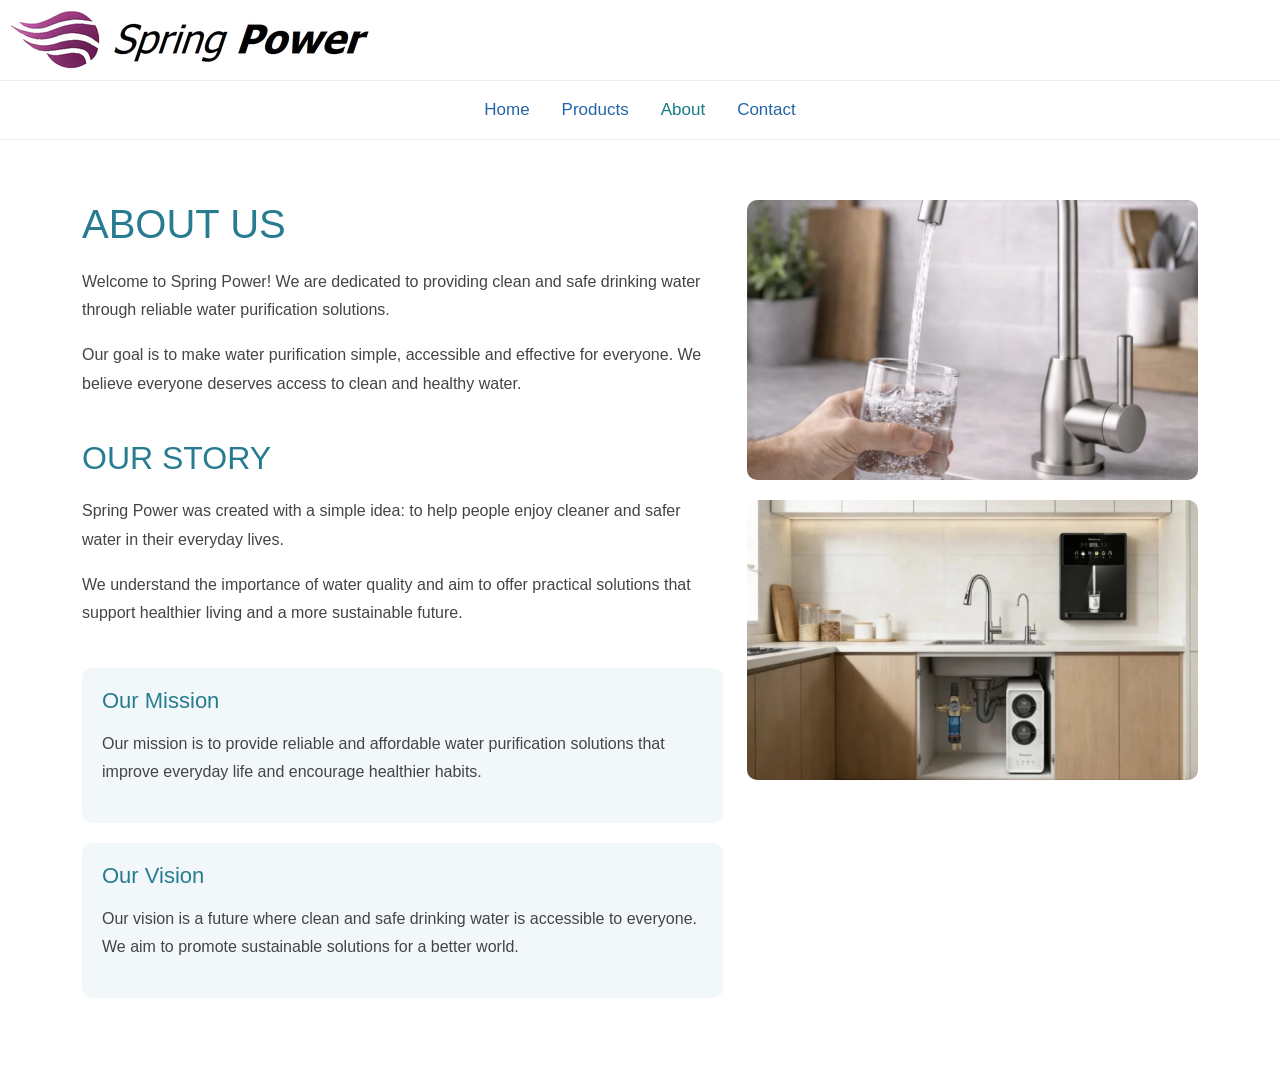
<file: about.html>
<!DOCTYPE html>
<html lang="en">

<head>
    <meta charset="UTF-8">
    <meta name="viewport" content="width=device-width, initial-scale=1.0">
    <title>About Us - Spring Power</title>

    <!-- Bootstrap CSS -->
    <link href="https://cdn.jsdelivr.net/npm/bootstrap@5.3.3/dist/css/bootstrap.min.css" rel="stylesheet">

    <!-- Group CSS -->
    <link rel="stylesheet" href="css/style.css">
	
</head>

<body>

    <!-- Logo -->
    <div class="logo">
        <img src="images/logo.webp" alt="Spring Power Logo">
    </div>

    <!-- Navigation Bar -->
   <div class="navbar">
		<ul class="nav">
			  <li class="nav-item">
				<a class="nav-link" href="index.html">Home</a>
			  </li>
			  <li class="nav-item">
				<a class="nav-link" href="products.html">Products</a>
			  </li>
			  <li class="nav-item">
				<a class="nav-link active" aria-current="page" href="about.html">About</a>
			  </li>
			   <li class="nav-item">
				<a class="nav-link" href="contact.html">Contact</a>
			  </li>
		</ul>
	</div>

    <!-- About Page Content -->
    <main class="container about-page">

        <div class="row">

            <!-- Left Column -->
            <div class="col-md-7">

                <!-- About Us Section -->
                <section class="about-section">
                    <h1>ABOUT US</h1>

                    <p>
                        Welcome to Spring Power!
                        We are dedicated to providing
                        clean and safe drinking water
                        through reliable water
                        purification solutions.
                    </p>

                    <p>
                        Our goal is to make water
                        purification simple, accessible
                        and effective for everyone.
                        We believe everyone deserves
                        access to clean and healthy water.
                    </p>
                </section>

                <!-- Our Story Section -->
                <section class="about-section">
                    <h2>OUR STORY</h2>

                    <p>
                        Spring Power was created with
                        a simple idea: to help people
                        enjoy cleaner and safer water
                        in their everyday lives.
                    </p>

                    <p>
                        We understand the importance
                        of water quality and aim to
                        offer practical solutions
                        that support healthier living
                        and a more sustainable future.
                    </p>
                </section>

                <!-- Our Mission Section -->
                <section class="about-info">
                    <h3>Our Mission</h3>

                    <p>
                        Our mission is to provide
                        reliable and affordable
                        water purification solutions
                        that improve everyday life
                        and encourage healthier habits.
                    </p>
                </section>

                <!-- Our Vision Section -->
                <section class="about-info">
                    <h3>Our Vision</h3>

                    <p>
                        Our vision is a future where
                        clean and safe drinking water
                        is accessible to everyone.
                        We aim to promote sustainable
                        solutions for a better world.
                    </p>
                </section>

            </div>

            <!-- Right Column -->
            <div class="col-md-5">

                <img src="images/about-water.webp"
                     alt="Clean drinking water"
                     class="about-image img-fluid">

                <img src="images/about-filter.webp"
                     alt="Water purification equipment"
                     class="about-image img-fluid">

            </div>

        </div>

    </main>

    <!-- Bootstrap JavaScript -->
    <script src="https://cdn.jsdelivr.net/npm/bootstrap@5.3.3/dist/js/bootstrap.bundle.min.js"></script>

</body>
</html>
</file>
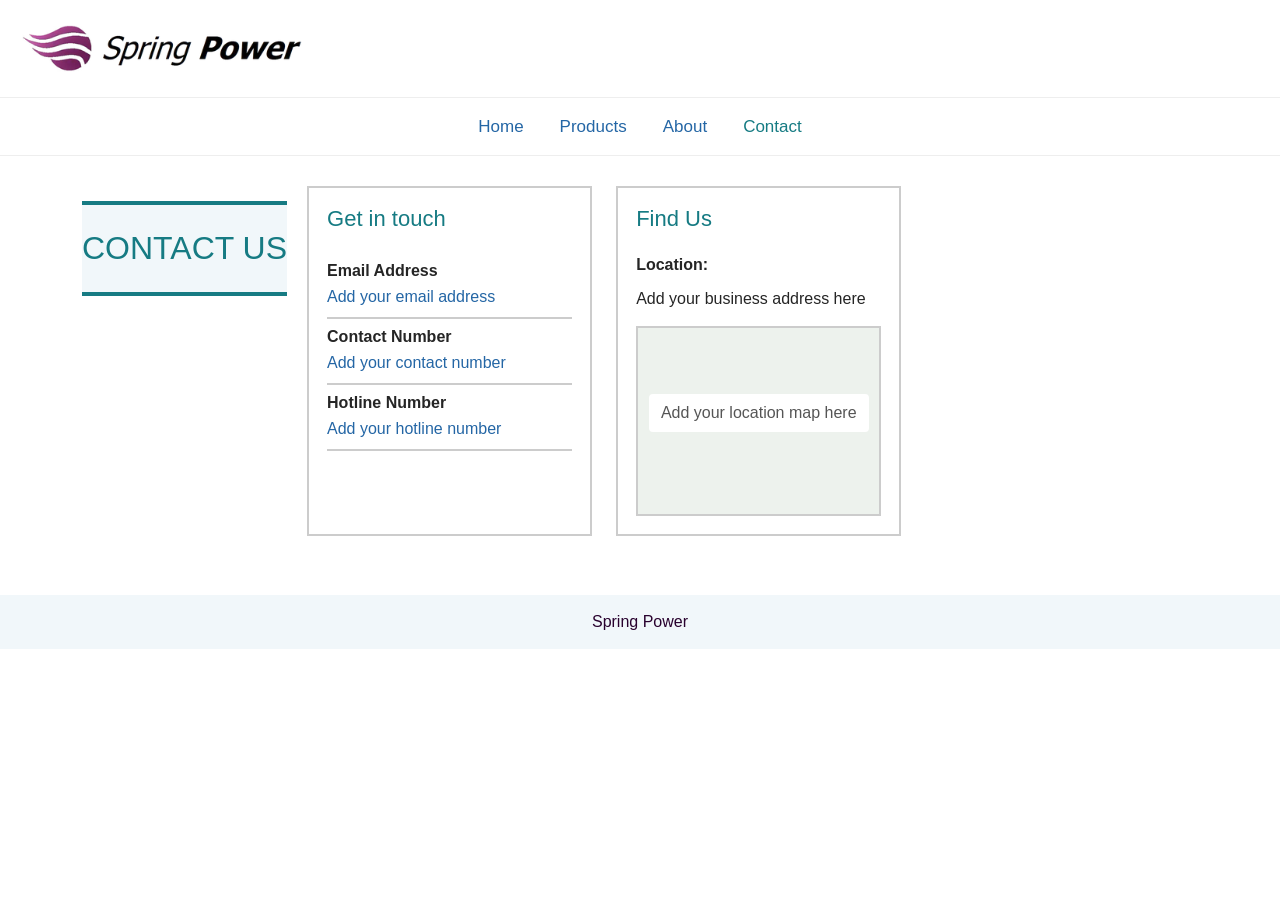
<file: contact.html>
<!doctype html>
<html lang="en">
<head>
    <meta charset="utf-8">
    <meta name="viewport" content="width=device-width, initial-scale=1">
    <title>Contact Us | Spring Power</title>

    <!-- Bootstrap CSS for the navigation bar and responsive layout -->
    <link href="https://cdn.jsdelivr.net/npm/bootstrap@5.3.3/dist/css/bootstrap.min.css" rel="stylesheet">

    <!-- stylesheet -->
    <link rel="stylesheet" href="css/style.css">
</head>
<body>

    <!-- Logo -->
    <header class="container-fluid">
        <a href="index.html">
            <img src="images/logo.webp" alt="Spring Power" class="logo">
        </a>
    </header>

    <!-- Bootstrap navigation bar -->
    <nav class="navbar navbar-expand-sm navbar-light bg-white sticky-top">
        <div class="container justify-content-center">
            <button class="navbar-toggler" type="button" data-bs-toggle="collapse"
                data-bs-target="#mainNavigation" aria-controls="mainNavigation"
                aria-expanded="false" aria-label="Toggle navigation">
                <span class="navbar-toggler-icon"></span>
            </button>

            <div class="collapse navbar-collapse justify-content-center" id="mainNavigation">
                <ul class="navbar-nav">
                    <li class="nav-item">
                        <a class="nav-link" href="index.html">Home</a>
                    </li>
                    <li class="nav-item">
                        <a class="nav-link" href="products.html">Products</a>
                    </li>
                    <li class="nav-item">
                        <a class="nav-link" href="about.html">About</a>
                    </li>
                    <li class="nav-item">
                        <a class="nav-link active" aria-current="page" href="contact.html">Contact</a>
                    </li>
                </ul>
            </div>
        </div>
    </nav>

    <main class="container">

        <!-- heading -->
        <section class="contact-banner">
            <h1>CONTACT US</h1>
        </section>

        <!-- Contact details and location -->
        <div class="row contact-sections">

            <section class="col-md-6 mb-4">
                <div class="contact-box">
                    <h2>Get in touch</h2>

                    <div class="contact-detail">
                        <h3>Email Address</h3>
                        <p><a href="mailto:your-email@example.com">Add your email address</a></p>
                    </div>

                    <div class="contact-detail">
                        <h3>Contact Number</h3>
                        <p><a href="tel:+353000000000">Add your contact number</a></p>
                    </div>

                    <div class="contact-detail">
                        <h3>Hotline Number</h3>
                        <p><a href="tel:+353000000000">Add your hotline number</a></p>
                    </div>
                </div>
            </section>

            <section class="col-md-6 mb-4">
                <div class="contact-box">
                    <h2>Find Us</h2>

                    <div class="location">
                        <strong>Location:</strong>
                        <span>Add your business address here</span>
                    </div>

                    <!-- placeholder business map -->
                    <div class="map-placeholder" role="img" aria-label="Map location placeholder">
                                                <p>Add your location map here</p>
                    </div>
                </div>
            </section>

        </div>
    </main>

    <footer>
        <p>Spring Power</p>
    </footer>

    <!-- Bootstrap JavaScript -->
    <script src="https://cdn.jsdelivr.net/npm/bootstrap@5.3.3/dist/js/bootstrap.bundle.min.js"></script>
</body>
</html>
</file>
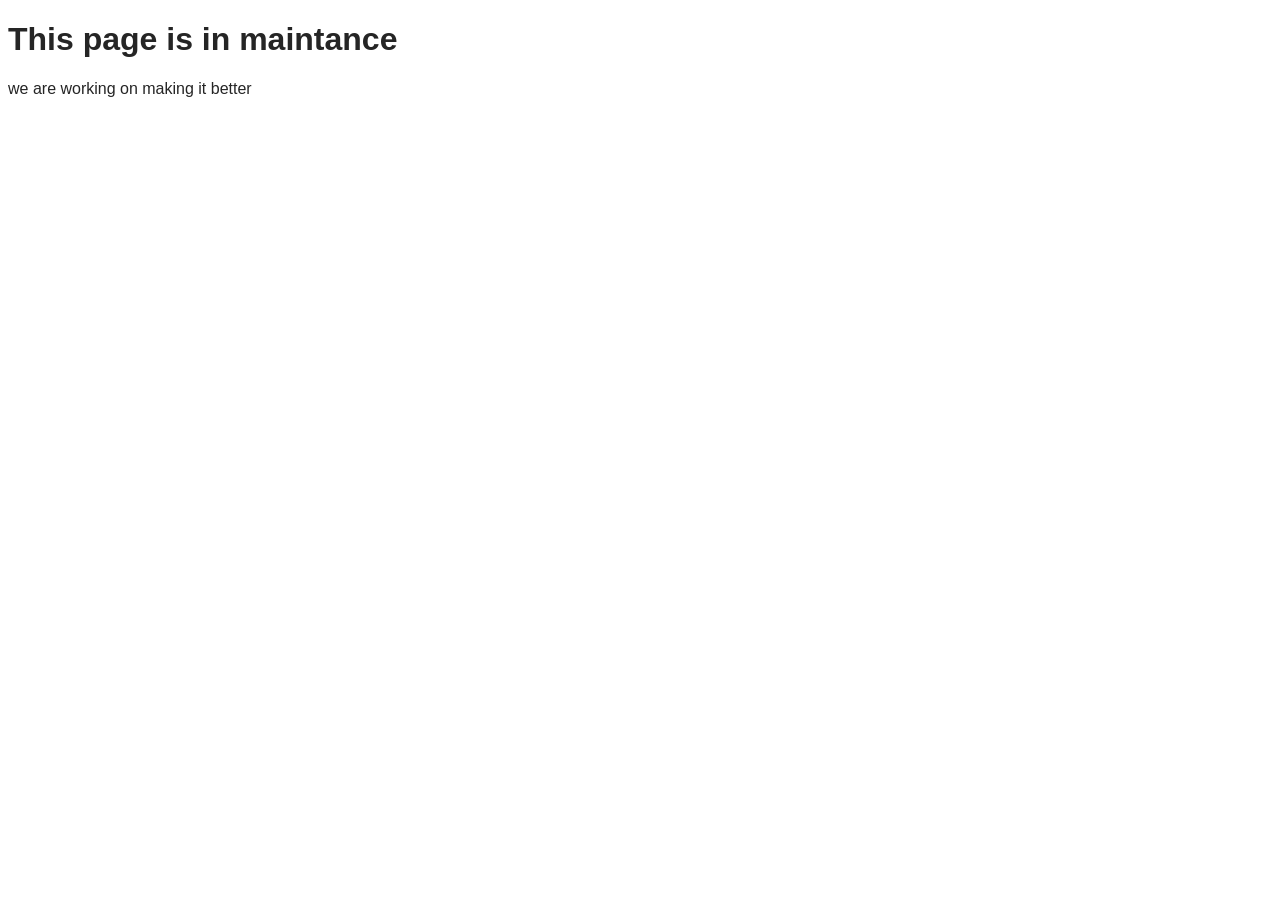
<file: maintance.html>
<!DOCTYPE html>
<head>
	<title>Spring power</title>
	<meta charset="utf-8">
	<meta name="viewport" content="width=device-width, initial-scale=1">
	<!-- Author name -->
	<meta name="author" content="Ben">
	<link rel="stylesheet" href="css/style.css">
</head>

<body>
	<div class="maintance">
		<h1>This page is in maintance</h1>
		<p> we are working on making it better</p>
	</div>
	<script>
		alert("this page is in maintance");
	</script>
</body>
</html>
</file>
<file: css/style.css>
/* Home page By Berhan */
.logo{
	margin: 10px;
}
.navbar{
	display:flex;
	align-items: center; 
	justify-content: center;
	gap: 20px;
    margin-bottom:20px;
}
.container{
	display: flex;
	align-items: flex-start;
	gap: 20px;
}
.sidebar{
	flex: 2;
	padding: 16px;
	background: #f4f4f6;
}
.main{
	flex: 8;
	padding: 16px;
	background: #f4f4f6;
}
.images{
	flex: 2;
	padding: 16px;
	background: #f4f4f6;
}

.body{
	background-color: #ffffff;

}
	

/* About Page */

.about-page {
    display: block;
    padding-top: 40px;
    padding-bottom: 60px;
}

/* Headings */

.about-page h1,
.about-page h2 {
    color: #287c91;
    margin-bottom: 20px;
}

/* Paragraphs */

.about-page p {
    color: #444;
    font-size: 16px;
    line-height: 1.8;
}

/* Sections */

.about-section {
    margin-bottom: 40px;
}

/* Images */

.about-image {
    display: block;
    width: 100%;
    height: 280px;
    object-fit: cover;
    border-radius: 10px;
    margin-bottom: 20px;
}

/* Mission and Vision */

.about-info {
    background-color: #f2f8fa;
    padding: 20px;
    border-radius: 10px;
    margin-bottom: 20px;
}

.about-info h3 {
    color: #287c91;
    font-size: 22px;
    margin-bottom: 15px;
}

/* Mobile Screen */

@media (max-width: 767px) {
    .about-page {
        padding-top: 25px;
        padding-bottom: 35px;
    }

    .about-image {
        height: 200px;
    }
}
.search{
	padding: 5px;
	border: none;
	border-radius: 6px;
	color:white;
	text-align: center;
}

.products{
	display:block;
	background: #fff;
	padding: 20px;
	margin: 20px auto;
}

.info{
	display: block;
	text-align: center;
	padding: 15px;
	border-radius: 8px;
}

.productimg{
	width: 100%;
	height: 180px;
	margin-bottom: 15px;
	justify-content: center;
	align-items: center;
	object-fit: contain;
}

.productimg img{
	max-width: 100%;
	height: 100%;
	object-fit: contain;
}

.info h1{
	font-size: 15px;
	margin: 10px;
}

.info p{
	margin: 8px;
}

.info .price{
	color: green;
	color:black;
	margin-top: 10px;
}

.purchase {
	background-color: green;
	margin-top: 10px;
	width: 30%;
	padding: 10px;
	color:black;
	border: none;
	border-radius: 5px;
}

.specss{
	margin-top: 10px;
	width: 30%;
	padding: 10px;
	color: black;
	border: none;
	border-radius: 5px;
	background-color:red;
}



.grid{
	display: grid;
	grid-template-columns: auto;
	gap: 20px;
}

.pageNav{
	display: flex;
	justify-content: center;
	gap: 10px;
	align-items: center;
	margin: 30px 0;
}

.pageNav button{
	padding: 10px 15px;
	border: none;
	border-radius: 5px;
}

.search h1{
	color:black;
	font-size: 15px;
}
.search input{
	padding: 5px;
	background: #f4f4f6;
}

.search select{
	padding: 5px;
	background: #f4f4f6;
}

/* Contact Page */
body {
    font-family: Arial, Helvetica, sans-serif;
    color: #252525;
    background-color: #ffffff;
}

/* Logo */
header {
    padding: 15px 25px;
}

.logo {
    width: 280px;
    max-width: 80%;
    height: auto;
}

/* Navigation */
.navbar {
    border-top: 1px solid #eeeeee;
    border-bottom: 1px solid #eeeeee;
}

.navbar-nav {
    gap: 20px;
}

.nav-link {
    color: #2466a5 !important;
    font-size: 17px;
}

.nav-link:hover,
.nav-link.active {
    color: #167b83 !important;
}

/* Contact heading */
.contact-banner {
    margin-top: 25px;
    margin-bottom: 25px;
    min-height: 95px;
    display: flex;
    align-items: center;
    justify-content: center;
    background-color: #f1f7fa;
    border-top: 4px solid #167b83;
    border-bottom: 4px solid #167b83;
}

.contact-banner h1 {
    color: #167b83;
    font-size: 32px;
    margin: 0;
}

/* Contact boxes */
.contact-sections {
    margin-top: 10px;
    margin-bottom: 35px;
}

.contact-box {
    border: 2px solid #cccccc;
    padding: 18px;
    height: 100%;
    min-height: 300px;
}

.contact-box h2 {
    font-size: 22px;
    margin-bottom: 20px;
    color: #167b83;
}

.contact-detail {
    border-bottom: 2px solid #cccccc;
    padding: 8px 0;
}

.contact-detail h3 {
    font-size: 16px;
    font-weight: bold;
    margin: 0 0 5px;
}

.contact-detail p {
    margin: 0;
}

.contact-detail a {
    color: #2466a5;
    text-decoration: none;
}

.contact-detail a:hover {
    text-decoration: underline;
}

/* Location and map placeholder */
.location {
    display: flex;
    gap: 10px;
    margin-bottom: 15px;
    flex-wrap: wrap;
}

.map-placeholder {
    height: 190px;
    border: 2px solid #cccccc;
    background-color: #edf2ed;
    position: relative;
    overflow: hidden;
    display: flex;
    align-items: center;
    justify-content: center;
}

.map-placeholder p {
    z-index: 2;
    background-color: white;
    padding: 7px 12px;
    border-radius: 4px;
    color: #555555;
}

.map-road {
    position: absolute;
    width: 130%;
    height: 18px;
    background-color: #ffffff;
    border: 1px solid #d2d2d2;
}

.road-one {
    transform: rotate(30deg);
}

.road-two {
    transform: rotate(-30deg);
}

.map-pin {
    position: absolute;
    z-index: 1;
    top: 25px;
    right: 35px;
    color: #167b83;
    font-size: 30px;
}

/* Footer */
footer {
    background-color: #f1f7fa;
    color: #29022e;
    text-align: center;
    padding: 15px;
}

footer p {
    margin: 0;
}

/* Small screens */
@media (max-width: 576px) {
    .logo {
        width: 220px;
    }

    .contact-banner h1 {
        font-size: 25px;
    }

    .navbar-nav {
        gap: 0;
    }
}



.specss{
    background-color: grey;
    color: black;
    padding: 10px;
    display: flex;
    flex-direction: column;
    margin: 10px auto;
}

.specss h1{
    font-size: 15px;
}

.specss .hide{
    background-color: grey;
    color:black;    
}

.specss .hide button{
    padding: 10px;
    background-color: white;
    border: none;
}


.night{
    position: absolute;
    top: 28px;
    right: 15px;
    padding: 9px;
    border-radius: 8px;
   font-size: 14px;
   margin-bottom: 10px;
   border:none;
}



.cart{
    padding: 20px;
    border-radius: 12px;
    width: 100%;
    height: fit-content;
    box-sizing: border-box;
    position: sticky;
    top: 20px;
}


.cart h2{
    font-size: 25px;
    font-weight: 700;
    margin-top: 10px;
    margin-bottom: 15px;
}

.cart p{
    font-size:15px;
    margin:12px 0;
}

.cart h3{
    font-size: 24px;
    font-weight: bold;
    margin-top: 20px;
}

.cart button{
    width:100%;
    padding: 12px;
    margin-top: 10px;
    border:none;
    border-radius: 7px;
}


.checkoutForum{
    display:flex;
    padding: 20px;
    margin-top: 15px;
}

.pur{
    display: block;
    padding: 10px;
    margin: 10px auto 5px auto;
    border: none;
    background-color: green;
    text-align: center;

}

.checkoutForum{
    background-color: #f3f3f5;
    padding: 25px;
    border-radius: 12px;
    max-width: 400px;
    margin: 20px auto;
}

.checkoutForum label{
    display: block;
    margin-top: 15px;
    margin-bottom: 6px;
    font-weight: bold;
}

.checkoutForum input{
    width: 100%;
    padding: 11px;
    box-sizing: border-box;
    border: 1px solid #ccc;
    border-radius: 6px;
    font-size:15px;
    outline: none;
}

.confirm{
    display:block;
    width: 100%;
    padding: 12px;
    margin-top: 15px;
    border: none;
    border-radius: 6px;
    font-size: 15px;
    background-color: green;
}



.clear{
    display:block;
    width: 100%;
    padding: 12px;
    margin-top: 15px;
    border: none;
    border-radius: 6px;
    font-size: 15px;
    background-color: red;
}

.confirm:hover{
    background-color: darkgreen;
}

.clear:hover{
    background-color: darkred;
}

.error{
    font-weight: bold;
    margin-top: 10px;
    text-align: center;
}
</file>
